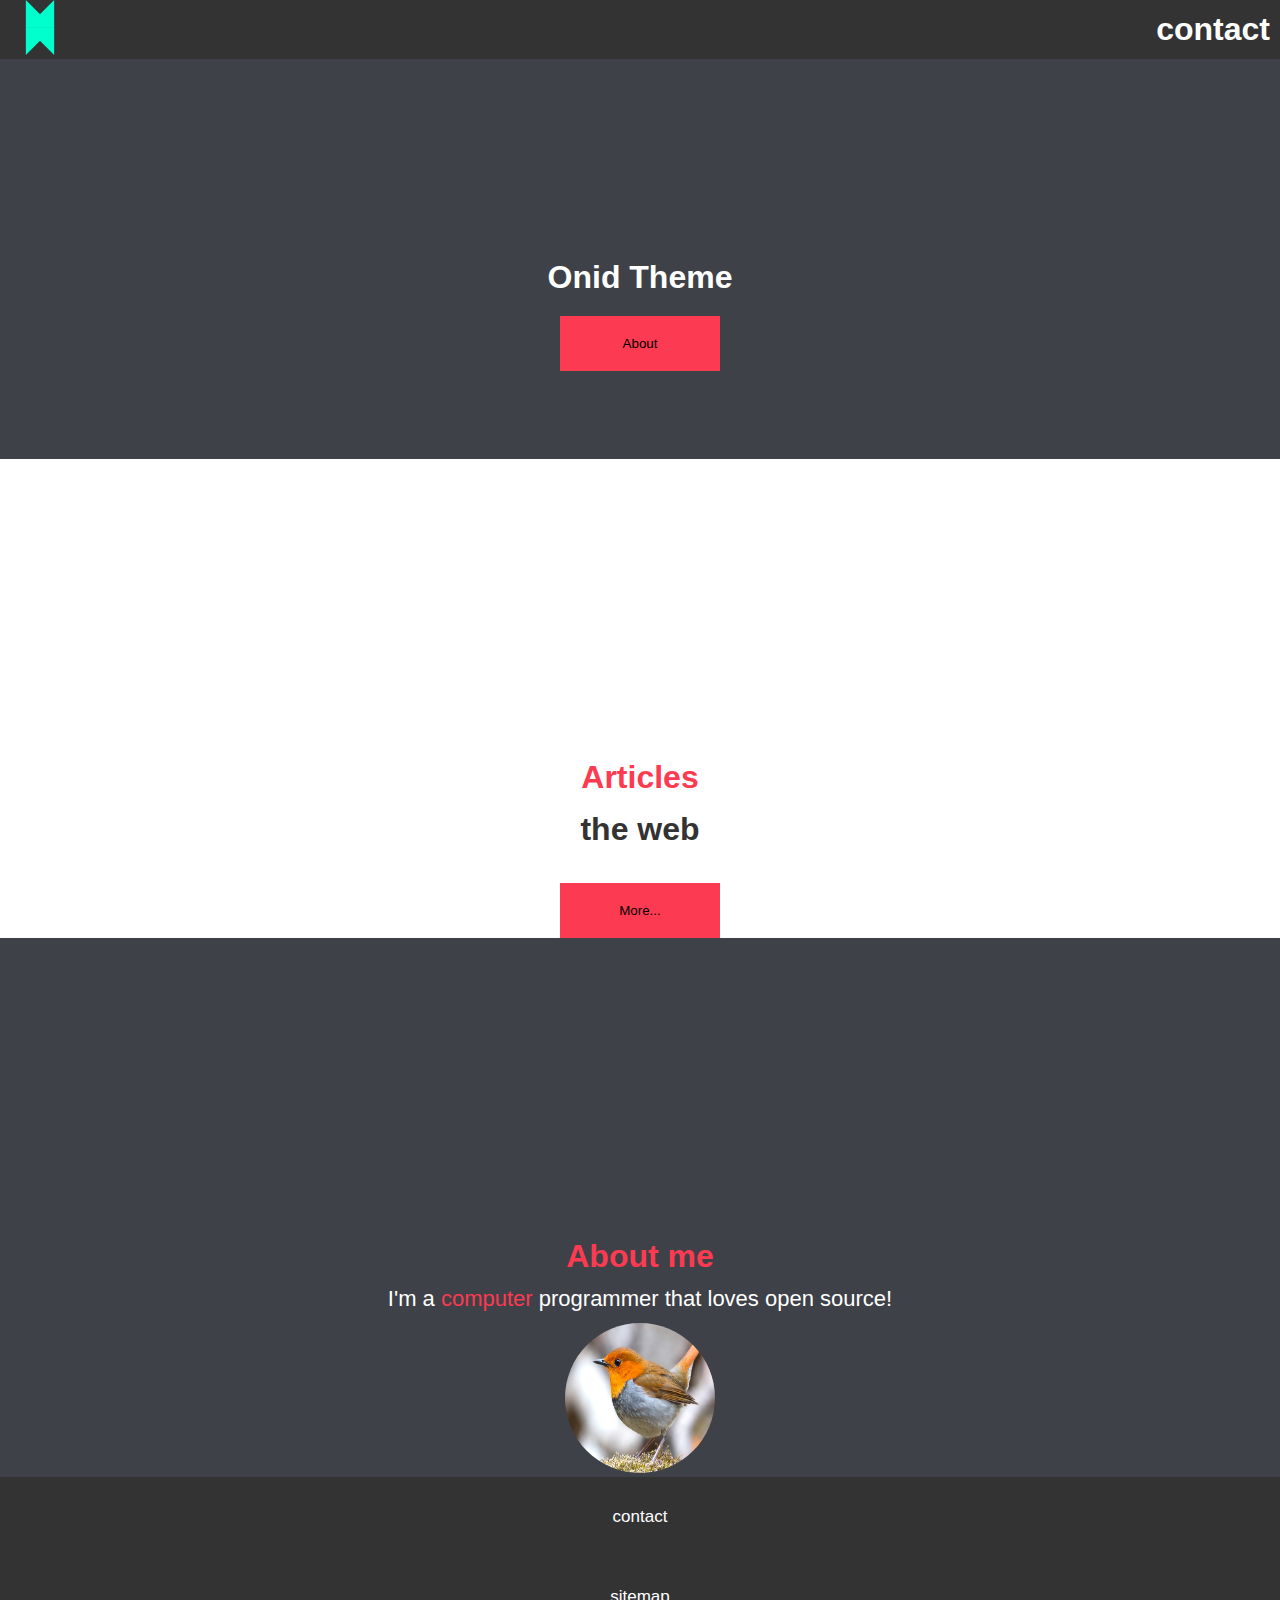
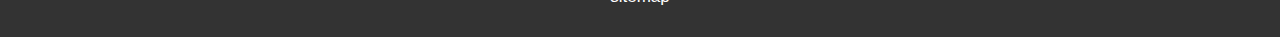
<file: index.html>
<!DOCTYPE html>
<html lang="en">
    <head>
	<meta name="generator" content="Hugo 0.17-DEV" />
    <meta charset="UTF-8">
    <title>Onid Theme</title>
    <link href="https://xdinomode.github.io/onid/css/main.css" rel="stylesheet">
    <meta name="viewport" content="width=device-width, initial-scale=1">
</head>

<body>
    <header class="partial-header">
    <nav class="partial-header-navbar">
        <a href="https://xdinomode.github.io/onid/"><img class="partial-header-navbar-item" alt="logo" src="https://xdinomode.github.io/onid/images/examplelogo.svg" height="55px"></a>
        
            
            <div class="partial-header-navbar-item"><h1><a href="https://xdinomode.github.io/onid/contact/">contact</a></h1></div>
            
        
            
        
    </nav>
</header>

    
    <section id="home-page-introduction">
        <header>
            <h1>Onid Theme</h1>
            <a href="#about"><button class="red-button">About</button></a>
        </header>
    </section>
    
    <section id="home-page-articles">
        <header>
            <h1>Articles</h1>
        </header>
        <section>
            
                
            
                
                <h1><a href="https://xdinomode.github.io/onid/article/the-web/">the web</a></h1>
                
            
            <a href="https://xdinomode.github.io/onid/article"><button class="red-button">More...</button></a>
        </section>
    </section>
    
    <section id="home-page-about">
        <header>
        <h1 id="about">About me</h1>
        </header>
        <section>
            <p>I'm a <a href="https://xdinomode.github.io/onid/">computer</a> programmer that loves open source!</p>
            <img src="https://xdinomode.github.io/onid/images/robin.jpg">
        </section>
    </section>
    <footer id="footer">
    <ul>
        
            
            <li><a href="https://xdinomode.github.io/onid/contact/">contact</a></li>
            
        
            
        
        <li><a href="https://xdinomode.github.io/onid/sitemap.xml">sitemap</a></li>
    </ul>
</footer>

</body>
</html>
</file>
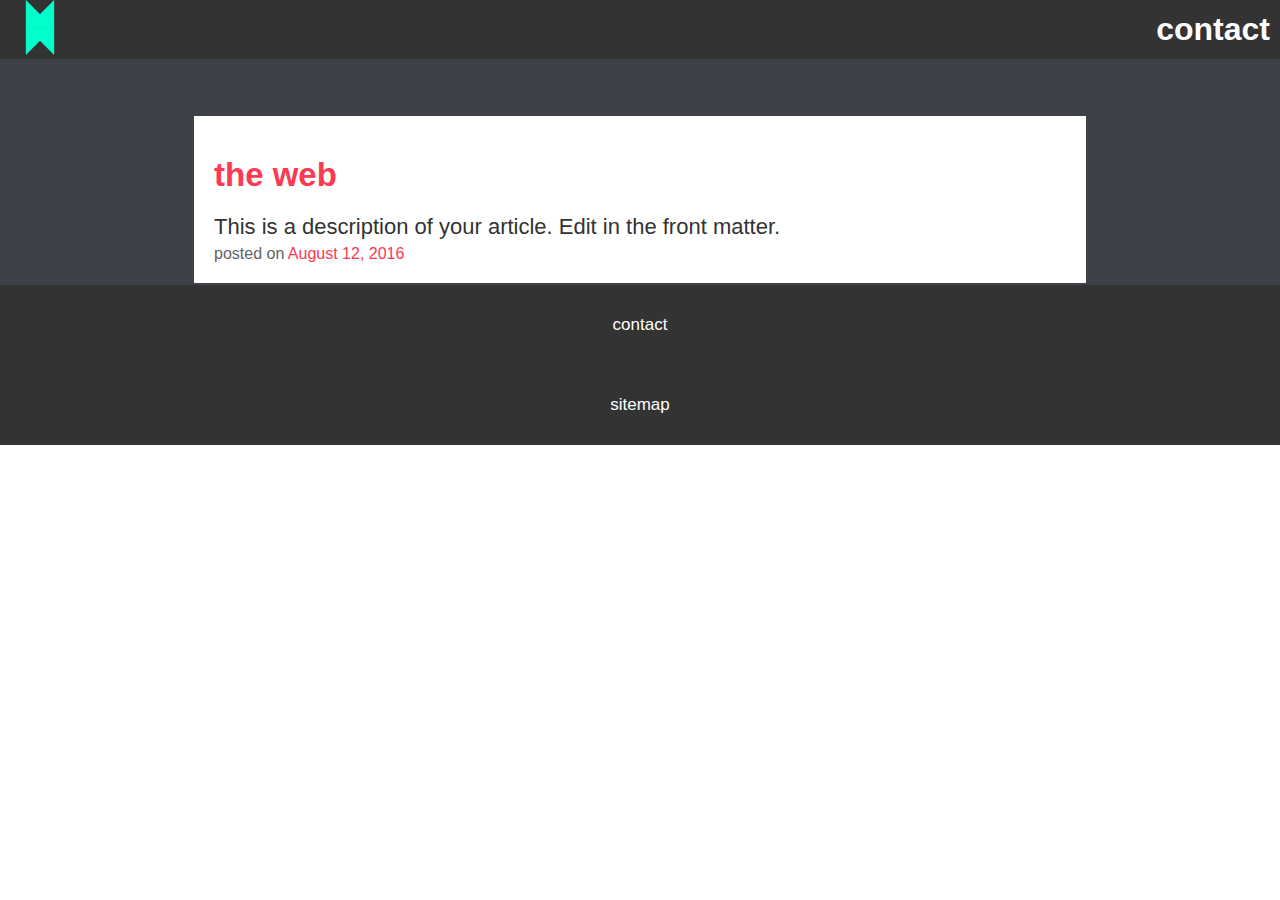
<file: article/index.html>
<!DOCTYPE html>
<html lang="en">
    <head>
    <meta charset="UTF-8">
    <title>Articles</title>
    <link href="https://xdinomode.github.io/onid/css/main.css" rel="stylesheet">
    <meta name="viewport" content="width=device-width, initial-scale=1">
</head>

<body>
    <header class="partial-header">
    <nav class="partial-header-navbar">
        <a href="https://xdinomode.github.io/onid/"><img class="partial-header-navbar-item" alt="logo" src="https://xdinomode.github.io/onid/images/examplelogo.svg" height="55px"></a>
        
            
            <div class="partial-header-navbar-item"><h1><a href="https://xdinomode.github.io/onid/contact/">contact</a></h1></div>
            
        
            
        
    </nav>
</header>

   
    <section id="section-list">
    <ul class="list">
    
        <li>
    <h1><a href="https://xdinomode.github.io/onid/article/the-web/">the web</a></h1>
    <p>This is a description of your article. Edit in the front matter.</p>
    <span>posted on <a href="https://xdinomode.github.io/onid/article/the-web/">August 12, 2016</a></span>
</li>

    
    </ul>
    </section>

    <footer id="footer">
    <ul>
        
            
            <li><a href="https://xdinomode.github.io/onid/contact/">contact</a></li>
            
        
            
        
        <li><a href="https://xdinomode.github.io/onid/sitemap.xml">sitemap</a></li>
    </ul>
</footer>

</body>
</html>
</file>
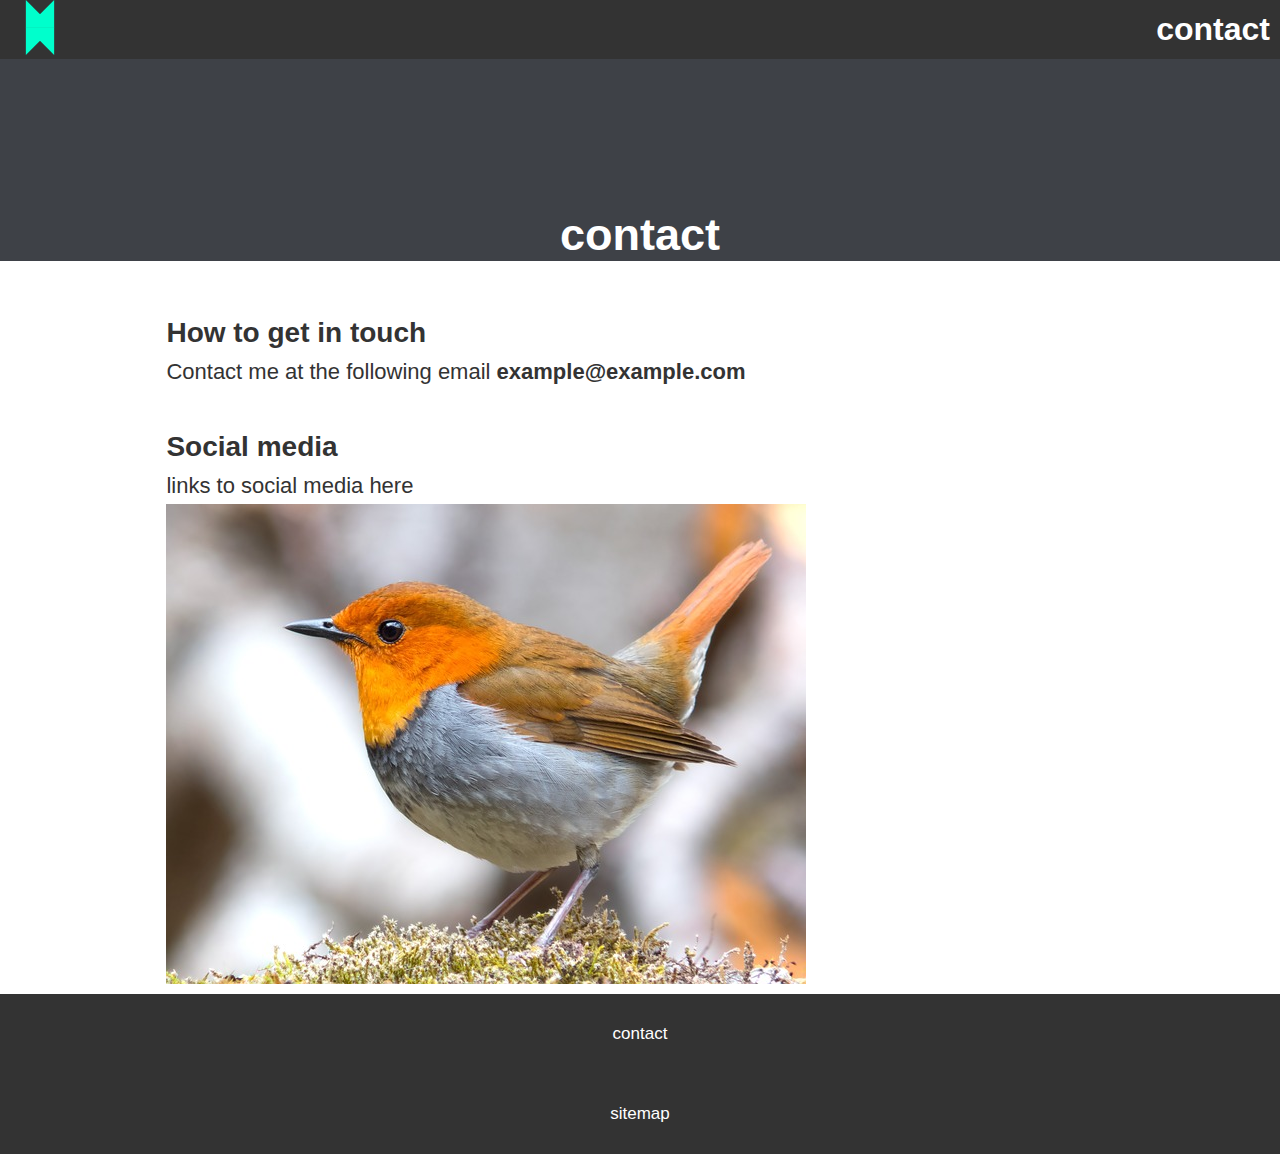
<file: contact/index.html>
<!DOCTYPE html>
<html lang="en">
    <head>
    <meta charset="UTF-8">
    <title>contact</title>
    <link href="https://xdinomode.github.io/onid/css/main.css" rel="stylesheet">
    <meta name="viewport" content="width=device-width, initial-scale=1">
</head>

<body>
    <header class="partial-header">
    <nav class="partial-header-navbar">
        <a href="https://xdinomode.github.io/onid/"><img class="partial-header-navbar-item" alt="logo" src="https://xdinomode.github.io/onid/images/examplelogo.svg" height="55px"></a>
        
            
            <div class="partial-header-navbar-item"><h1><a href="https://xdinomode.github.io/onid/contact/">contact</a></h1></div>
            
        
            
        
    </nav>
</header>

    
    <article class="single-default">
        <header>
            <h1>contact</h1>
        </header>
        <section>
            

<h2 id="how-to-get-in-touch">How to get in touch</h2>

<p>Contact me at the following email <strong>example@example.com</strong></p>

<p><br></p>

<h2 id="social-media">Social media</h2>

<p>links to social media here</p>

<p><img src="https://xdinomode.github.io/onid/images/robin.jpg" alt="image" /></p>

        </section>
    </article>

    <footer id="footer">
    <ul>
        
            
            <li><a href="https://xdinomode.github.io/onid/contact/">contact</a></li>
            
        
            
        
        <li><a href="https://xdinomode.github.io/onid/sitemap.xml">sitemap</a></li>
    </ul>
</footer>

</body>
</html>
</file>
